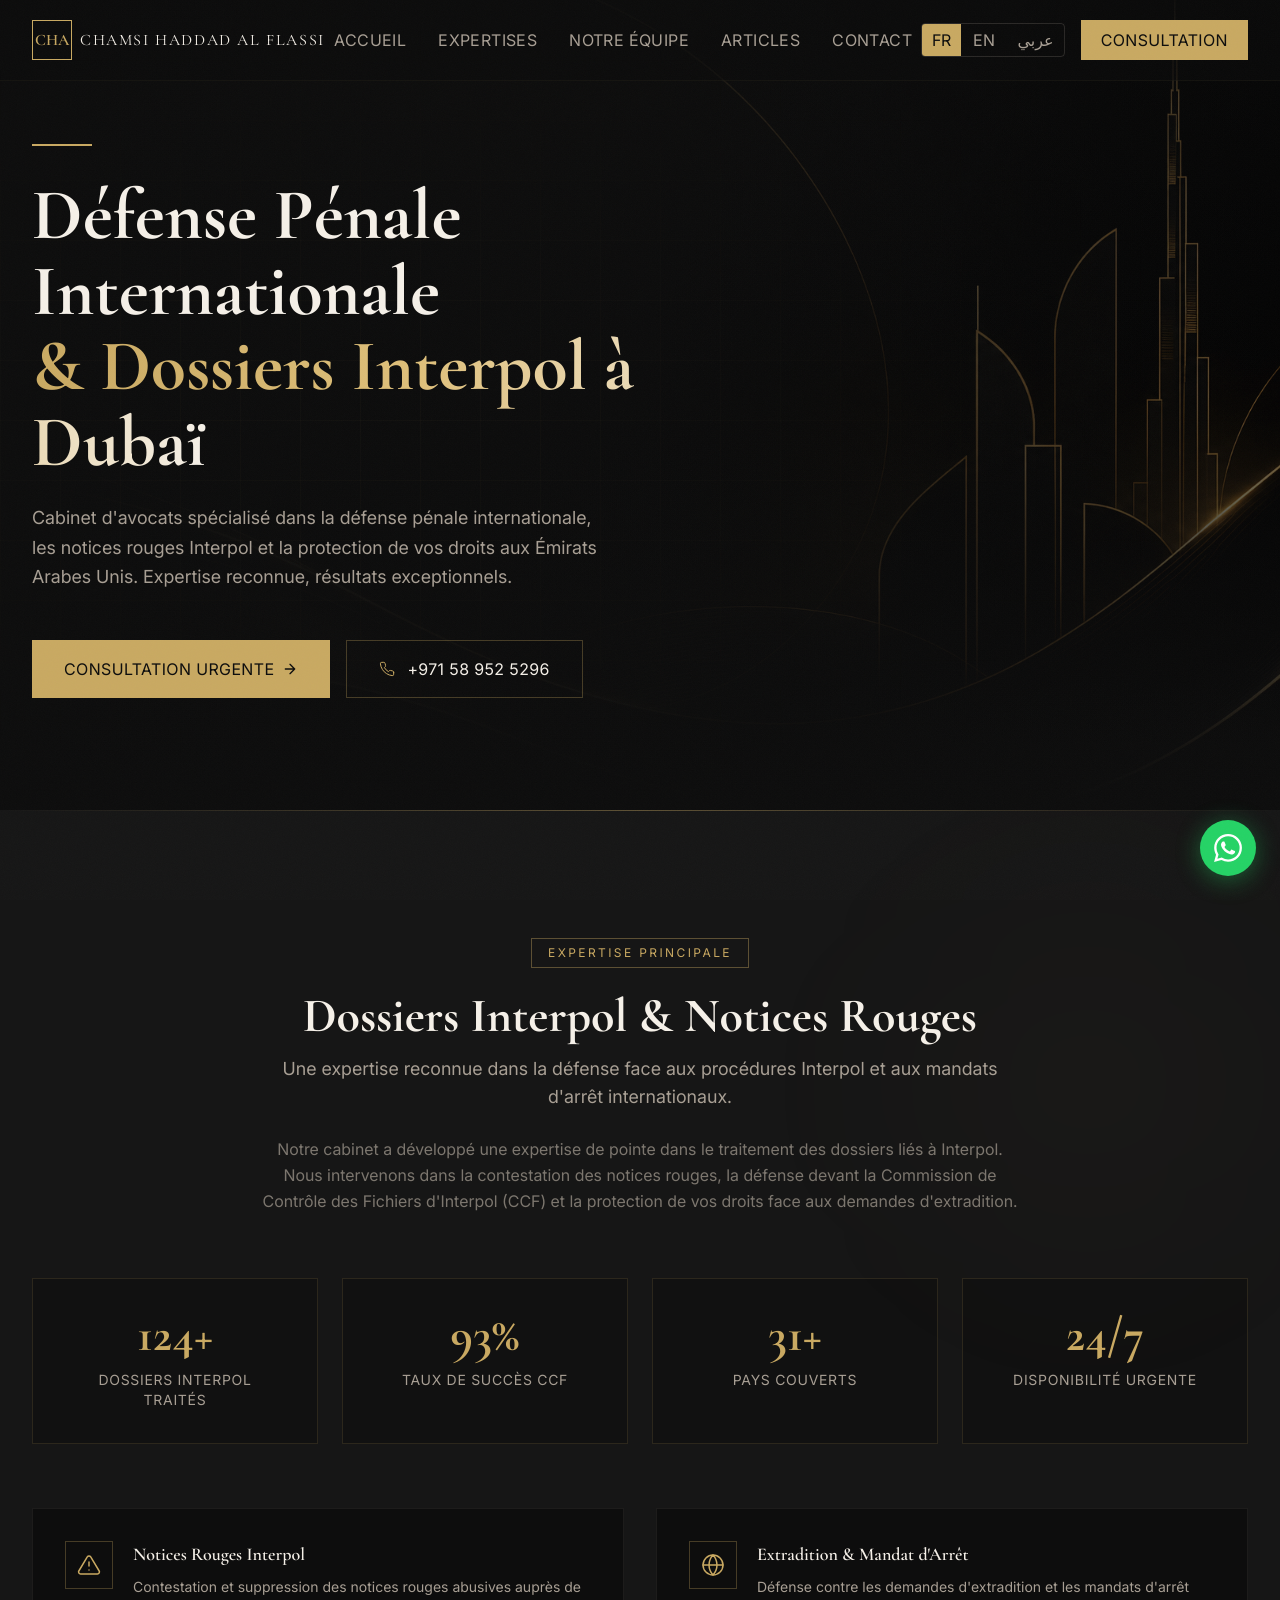
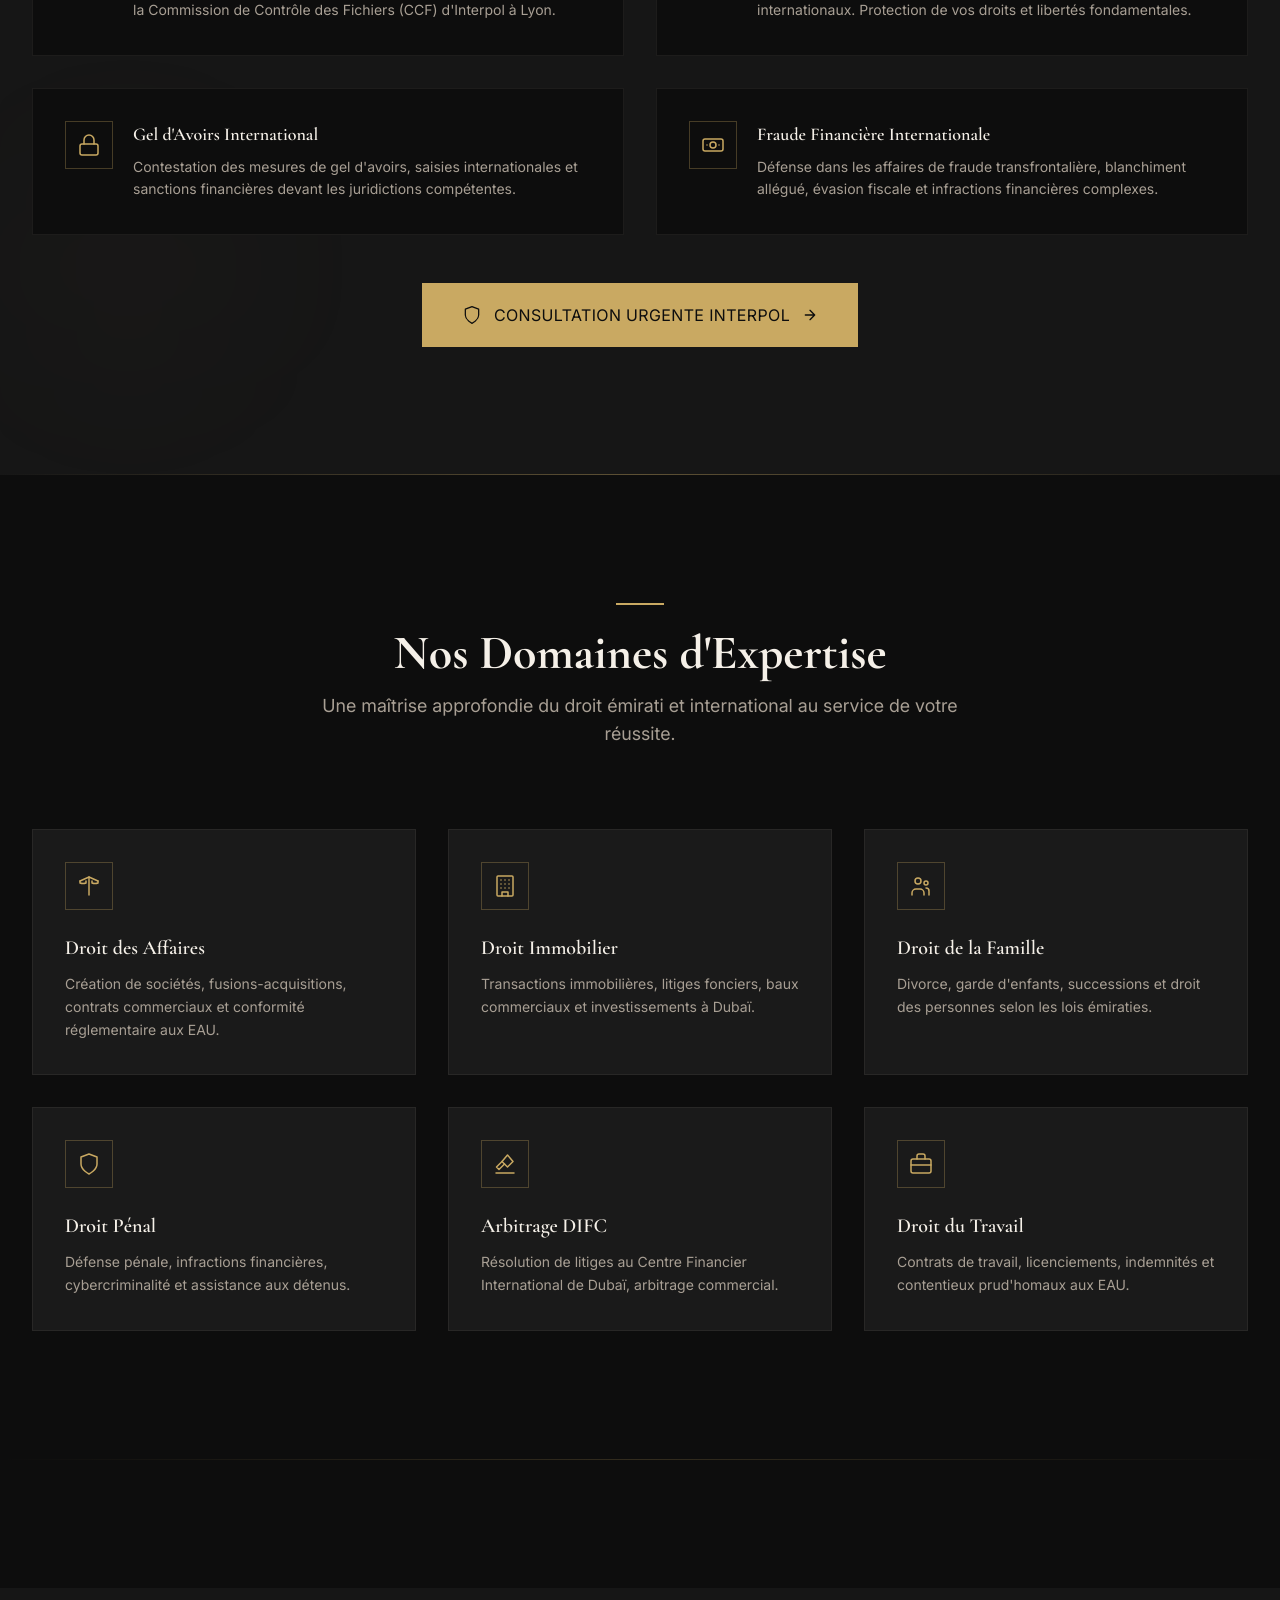
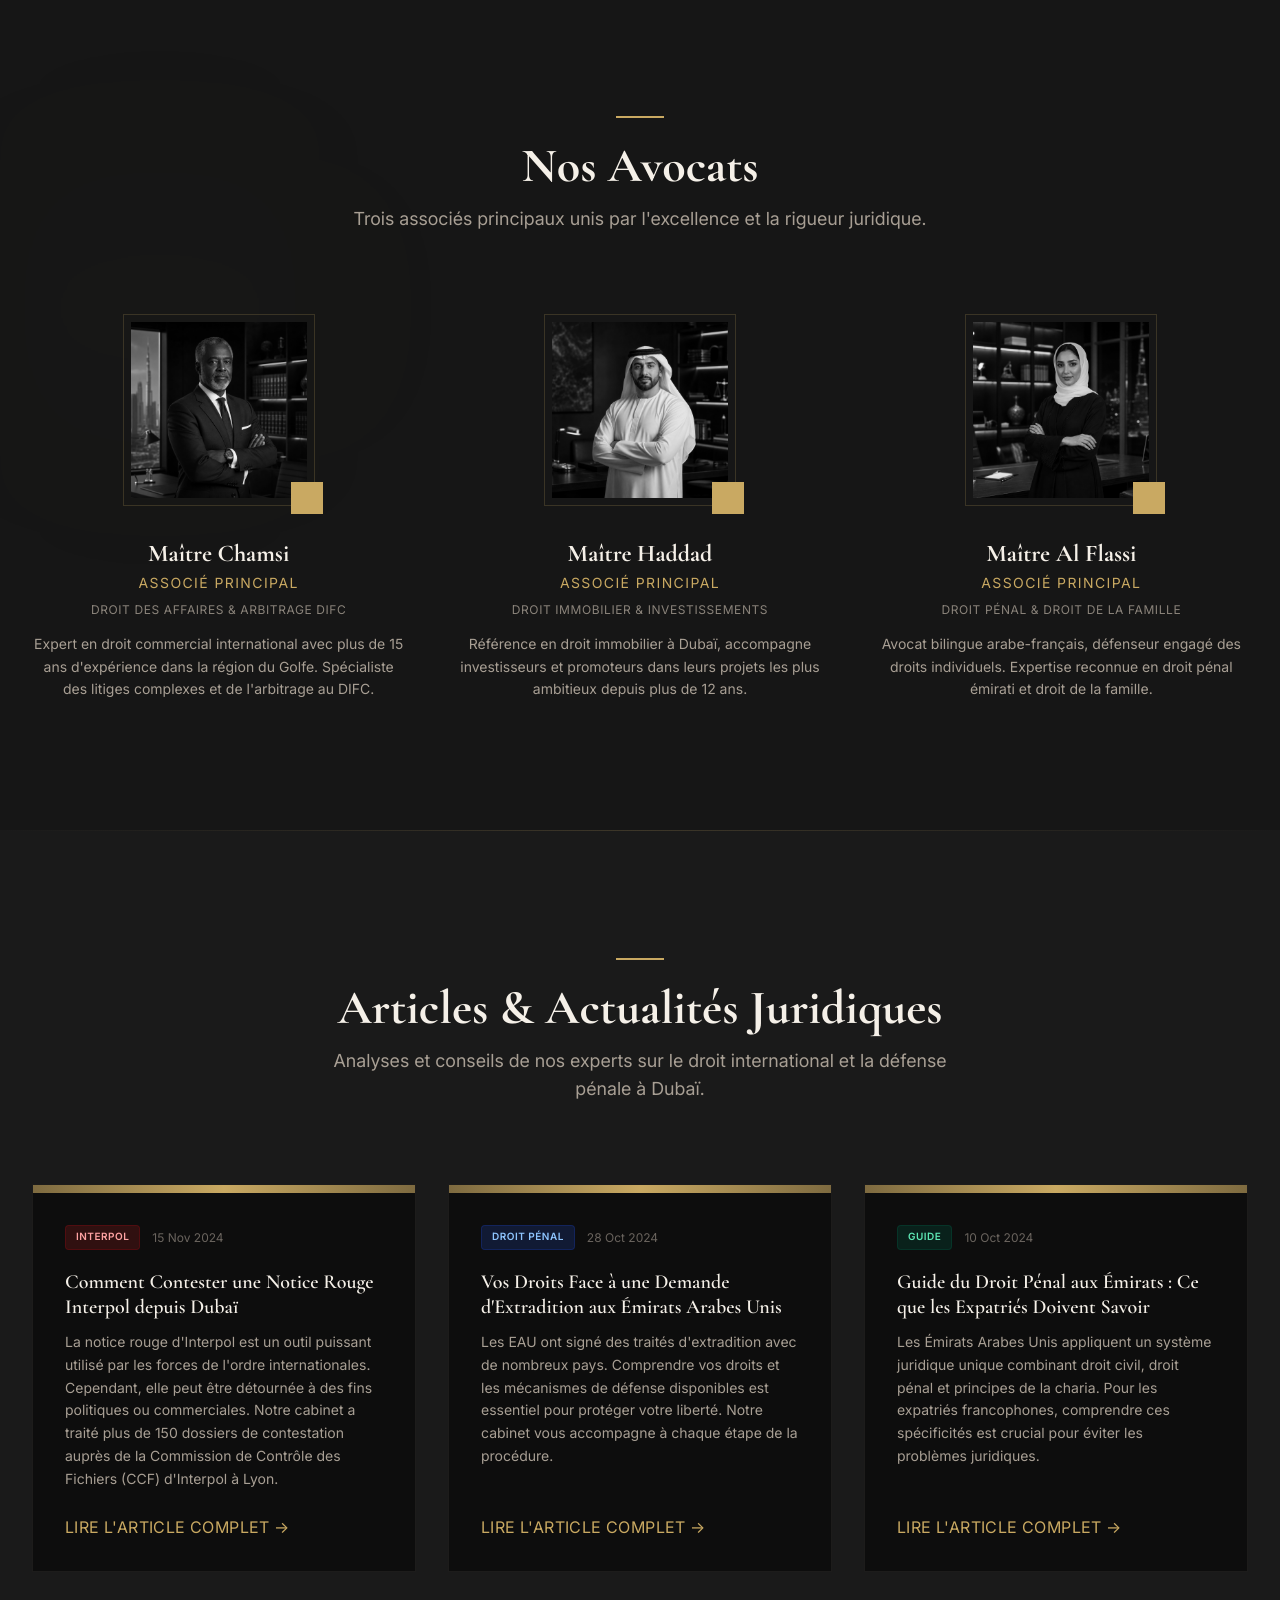
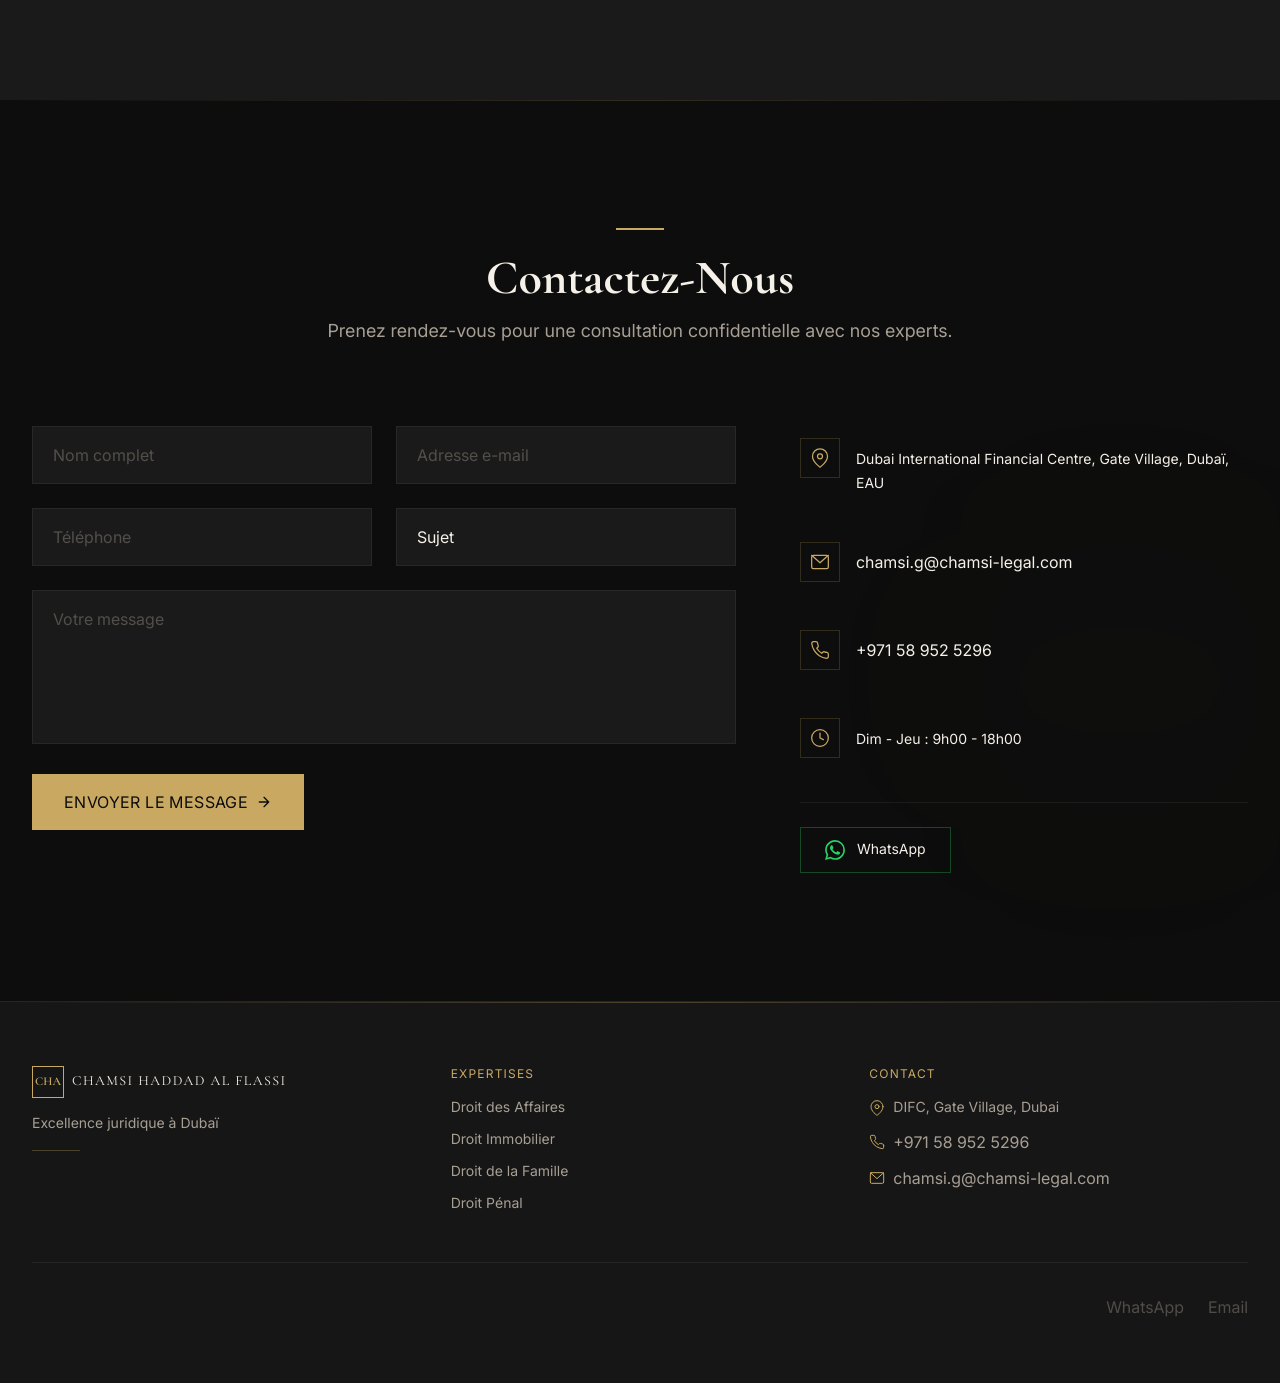
<file: index.html>
<!doctype html>
<html lang="fr">
  <head>
    <meta charset="UTF-8" />
    <link rel="icon" type="image/svg+xml" href="/favicon.svg" />
    <meta name="viewport" content="width=device-width, initial-scale=1.0" />
    <meta name="theme-color" content="#0D0D0D" />

    <!-- SEO Primary -->
    <title>Chamsi Legal — Cabinet d'Avocats à Dubaï | Interpol, Droit Pénal, Affaires</title>
    <meta name="description" content="Cabinet d'avocats international à Dubaï. Défense pénale, dossiers Interpol, notices rouges, extradition, droit des affaires, immobilier. Maître Chamsi, Maître Haddad, Maître Al Flassi. +971 58 952 5296" />
    <meta name="keywords" content="avocat dubai, lawyer dubai, interpol red notice, notice rouge interpol, avocat penal dubai, criminal lawyer dubai, محامي دبي, extradition UAE, DIFC arbitration, cabinet avocat dubai, chamsi legal, law firm dubai, avocat francophone dubai, محامي جنائي دبي" />
    <meta name="author" content="Chamsi, Haddad & Al Flassi - chamsi-legal.com" />
    <link rel="canonical" href="https://chamsi-legal.com/" />

    <!-- Hreflang pour multilinguisme -->
    <link rel="alternate" hreflang="fr" href="https://chamsi-legal.com/" />
    <link rel="alternate" hreflang="en" href="https://chamsi-legal.com/" />
    <link rel="alternate" hreflang="ar" href="https://chamsi-legal.com/" />
    <link rel="alternate" hreflang="x-default" href="https://chamsi-legal.com/" />

    <!-- Open Graph (Facebook, LinkedIn, WhatsApp) -->
    <meta property="og:type" content="website" />
    <meta property="og:site_name" content="Chamsi Legal" />
    <meta property="og:title" content="Chamsi Legal — Cabinet d'Avocats à Dubaï | Interpol & Droit Pénal" />
    <meta property="og:description" content="Cabinet d'avocats international à Dubaï. Spécialistes Interpol, notices rouges, défense pénale, droit des affaires. Maître Chamsi, Maître Haddad, Maître Al Flassi." />
    <meta property="og:url" content="https://chamsi-legal.com/" />
    <meta property="og:image" content="https://chamsi-legal.com/hero-background.png" />
    <meta property="og:image:width" content="1792" />
    <meta property="og:image:height" content="1024" />
    <meta property="og:locale" content="fr_FR" />
    <meta property="og:locale:alternate" content="en_US" />
    <meta property="og:locale:alternate" content="ar_AE" />

    <!-- Twitter Card -->
    <meta name="twitter:card" content="summary_large_image" />
    <meta name="twitter:title" content="Chamsi Legal — Cabinet d'Avocats à Dubaï" />
    <meta name="twitter:description" content="Défense pénale internationale, dossiers Interpol, notices rouges. Cabinet d'avocats d'élite à Dubaï." />
    <meta name="twitter:image" content="https://chamsi-legal.com/hero-background.png" />

    <!-- Geo targeting -->
    <meta name="geo.region" content="AE-DU" />
    <meta name="geo.placename" content="Dubai" />
    <meta name="geo.position" content="25.2048;55.2708" />
    <meta name="ICBM" content="25.2048, 55.2708" />

    <!-- JSON-LD Structured Data -->
    <script type="application/ld+json">
    {
      "@context": "https://schema.org",
      "@type": "LegalService",
      "name": "Chamsi, Haddad & Al Flassi - Chamsi Legal",
      "url": "https://chamsi-legal.com",
      "logo": "https://chamsi-legal.com/favicon.svg",
      "image": "https://chamsi-legal.com/hero-background.png",
      "description": "Cabinet d'avocats international à Dubaï spécialisé en défense pénale, dossiers Interpol, notices rouges, droit des affaires, immobilier et arbitrage DIFC.",
      "telephone": "+971589525296",
      "email": "chamsi.g@chamsi-legal.com",
      "address": {
        "@type": "PostalAddress",
        "streetAddress": "Gate Village, DIFC",
        "addressLocality": "Dubai",
        "addressCountry": "AE"
      },
      "geo": {
        "@type": "GeoCoordinates",
        "latitude": "25.2048",
        "longitude": "55.2708"
      },
      "openingHours": "Su-Th 09:00-18:00",
      "priceRange": "$$$",
      "areaServed": [
        { "@type": "Country", "name": "United Arab Emirates" },
        { "@type": "City", "name": "Dubai" }
      ],
      "knowsLanguage": ["fr", "en", "ar"],
      "hasOfferCatalog": {
        "@type": "OfferCatalog",
        "name": "Legal Services",
        "itemListElement": [
          { "@type": "Offer", "itemOffered": { "@type": "Service", "name": "Interpol Red Notice Defense" } },
          { "@type": "Offer", "itemOffered": { "@type": "Service", "name": "Criminal Defense" } },
          { "@type": "Offer", "itemOffered": { "@type": "Service", "name": "Corporate Law" } },
          { "@type": "Offer", "itemOffered": { "@type": "Service", "name": "Real Estate Law" } },
          { "@type": "Offer", "itemOffered": { "@type": "Service", "name": "Family Law" } },
          { "@type": "Offer", "itemOffered": { "@type": "Service", "name": "DIFC Arbitration" } },
          { "@type": "Offer", "itemOffered": { "@type": "Service", "name": "Employment Law" } }
        ]
      },
      "employee": [
        {
          "@type": "Person",
          "name": "Maître Chamsi",
          "jobTitle": "Senior Partner",
          "description": "Expert in international commercial law, DIFC arbitration. 15+ years experience."
        },
        {
          "@type": "Person",
          "name": "Maître Haddad",
          "jobTitle": "Senior Partner",
          "description": "Leading authority in Dubai real estate law and investments. 12+ years experience."
        },
        {
          "@type": "Person",
          "name": "Maître Al Flassi",
          "jobTitle": "Senior Partner",
          "description": "Bilingual Arabic-French attorney. Criminal law and family law specialist."
        }
      ],
      "sameAs": []
    }
    </script>

    <!-- Fonts -->
    <link rel="preconnect" href="https://fonts.googleapis.com" />
    <link rel="preconnect" href="https://fonts.gstatic.com" crossorigin />
    <link href="https://fonts.googleapis.com/css2?family=Cormorant+Garamond:ital,wght@0,400;0,500;0,600;0,700;1,400&family=Inter:wght@300;400;500;600;700&family=Noto+Kufi+Arabic:wght@400;500;600;700&display=swap" rel="stylesheet" />
    <script type="module" crossorigin src="/assets/index-__httsly.js"></script>
    <link rel="stylesheet" crossorigin href="/assets/index-7Fps_6po.css">
  </head>
  <body>
    <div id="root"></div>
  </body>
</html>
</file>
<file: assets/index-7Fps_6po.css>
/*! tailwindcss v4.3.0 | MIT License | https://tailwindcss.com */
@layer properties{@supports (((-webkit-hyphens:none)) and (not (margin-trim:inline))) or ((-moz-orient:inline) and (not (color:rgb(from red r g b)))){*,:before,:after,::backdrop{--tw-rotate-x:initial;--tw-rotate-y:initial;--tw-rotate-z:initial;--tw-skew-x:initial;--tw-skew-y:initial;--tw-space-y-reverse:0;--tw-border-style:solid;--tw-gradient-position:initial;--tw-gradient-from:#0000;--tw-gradient-via:#0000;--tw-gradient-to:#0000;--tw-gradient-stops:initial;--tw-gradient-via-stops:initial;--tw-gradient-from-position:0%;--tw-gradient-via-position:50%;--tw-gradient-to-position:100%;--tw-leading:initial;--tw-font-weight:initial;--tw-tracking:initial;--tw-blur:initial;--tw-brightness:initial;--tw-contrast:initial;--tw-grayscale:initial;--tw-hue-rotate:initial;--tw-invert:initial;--tw-opacity:initial;--tw-saturate:initial;--tw-sepia:initial;--tw-drop-shadow:initial;--tw-drop-shadow-color:initial;--tw-drop-shadow-alpha:100%;--tw-drop-shadow-size:initial;--tw-backdrop-blur:initial;--tw-backdrop-brightness:initial;--tw-backdrop-contrast:initial;--tw-backdrop-grayscale:initial;--tw-backdrop-hue-rotate:initial;--tw-backdrop-invert:initial;--tw-backdrop-opacity:initial;--tw-backdrop-saturate:initial;--tw-backdrop-sepia:initial;--tw-duration:initial;--tw-translate-x:0;--tw-translate-y:0;--tw-translate-z:0;--tw-scale-x:1;--tw-scale-y:1;--tw-scale-z:1;--tw-content:"";--tw-shadow:0 0 #0000;--tw-shadow-color:initial;--tw-shadow-alpha:100%;--tw-inset-shadow:0 0 #0000;--tw-inset-shadow-color:initial;--tw-inset-shadow-alpha:100%;--tw-ring-color:initial;--tw-ring-shadow:0 0 #0000;--tw-inset-ring-color:initial;--tw-inset-ring-shadow:0 0 #0000;--tw-ring-inset:initial;--tw-ring-offset-width:0px;--tw-ring-offset-color:#fff;--tw-ring-offset-shadow:0 0 #0000}}}@layer theme{:root,:host{--font-sans:ui-sans-serif, system-ui, sans-serif, "Apple Color Emoji", "Segoe UI Emoji", "Segoe UI Symbol", "Noto Color Emoji";--font-mono:ui-monospace, SFMono-Regular, Menlo, Monaco, Consolas, "Liberation Mono", "Courier New", monospace;--color-red-300:oklch(80.8% .114 19.571);--color-red-800:oklch(44.4% .177 26.899);--color-red-900:oklch(39.6% .141 25.723);--color-emerald-300:oklch(84.5% .143 164.978);--color-emerald-600:oklch(59.6% .145 163.225);--color-emerald-800:oklch(43.2% .095 166.913);--color-emerald-900:oklch(37.8% .077 168.94);--color-blue-300:oklch(80.9% .105 251.813);--color-blue-800:oklch(42.4% .199 265.638);--color-blue-900:oklch(37.9% .146 265.522);--color-black:#000;--color-white:#fff;--spacing:.25rem;--container-sm:24rem;--container-xl:36rem;--container-2xl:42rem;--container-3xl:48rem;--container-7xl:80rem;--text-xs:.75rem;--text-xs--line-height:calc(1 / .75);--text-sm:.875rem;--text-sm--line-height:calc(1.25 / .875);--text-base:1rem;--text-base--line-height:calc(1.5 / 1);--text-lg:1.125rem;--text-lg--line-height:calc(1.75 / 1.125);--text-xl:1.25rem;--text-xl--line-height:calc(1.75 / 1.25);--text-2xl:1.5rem;--text-2xl--line-height:calc(2 / 1.5);--text-3xl:1.875rem;--text-3xl--line-height:calc(2.25 / 1.875);--text-4xl:2.25rem;--text-4xl--line-height:calc(2.5 / 2.25);--text-5xl:3rem;--text-5xl--line-height:1;--text-6xl:3.75rem;--text-6xl--line-height:1;--text-7xl:4.5rem;--text-7xl--line-height:1;--font-weight-medium:500;--font-weight-semibold:600;--font-weight-bold:700;--tracking-normal:0em;--tracking-wide:.025em;--tracking-wider:.05em;--tracking-widest:.1em;--leading-tight:1.25;--leading-relaxed:1.625;--radius-sm:.25rem;--blur-sm:8px;--blur-md:12px;--default-transition-duration:.15s;--default-transition-timing-function:cubic-bezier(.4, 0, .2, 1);--default-font-family:var(--font-sans);--default-mono-font-family:var(--font-mono);--font-display:"Cormorant Garamond", serif;--font-body:"Inter", system-ui, sans-serif;--font-arabic:"Noto Kufi Arabic", sans-serif;--color-bg:#0d0d0d;--color-bg-elevated:#161616;--color-bg-card:#1a1a1a;--color-fg:#f5f0e8;--color-fg-muted:#a89f94;--color-accent:#c9a962;--color-accent-hover:#dfc07a}}@layer base{*,:after,:before,::backdrop{box-sizing:border-box;border:0 solid;margin:0;padding:0}::file-selector-button{box-sizing:border-box;border:0 solid;margin:0;padding:0}html,:host{-webkit-text-size-adjust:100%;tab-size:4;line-height:1.5;font-family:var(--default-font-family,ui-sans-serif, system-ui, sans-serif, "Apple Color Emoji", "Segoe UI Emoji", "Segoe UI Symbol", "Noto Color Emoji");font-feature-settings:var(--default-font-feature-settings,normal);font-variation-settings:var(--default-font-variation-settings,normal);-webkit-tap-highlight-color:transparent}hr{height:0;color:inherit;border-top-width:1px}abbr:where([title]){-webkit-text-decoration:underline dotted;text-decoration:underline dotted}h1,h2,h3,h4,h5,h6{font-size:inherit;font-weight:inherit}a{color:inherit;-webkit-text-decoration:inherit;-webkit-text-decoration:inherit;-webkit-text-decoration:inherit;-webkit-text-decoration:inherit;text-decoration:inherit}b,strong{font-weight:bolder}code,kbd,samp,pre{font-family:var(--default-mono-font-family,ui-monospace, SFMono-Regular, Menlo, Monaco, Consolas, "Liberation Mono", "Courier New", monospace);font-feature-settings:var(--default-mono-font-feature-settings,normal);font-variation-settings:var(--default-mono-font-variation-settings,normal);font-size:1em}small{font-size:80%}sub,sup{vertical-align:baseline;font-size:75%;line-height:0;position:relative}sub{bottom:-.25em}sup{top:-.5em}table{text-indent:0;border-color:inherit;border-collapse:collapse}:-moz-focusring{outline:auto}progress{vertical-align:baseline}summary{display:list-item}ol,ul,menu{list-style:none}img,svg,video,canvas,audio,iframe,embed,object{vertical-align:middle;display:block}img,video{max-width:100%;height:auto}button,input,select,optgroup,textarea{font:inherit;font-feature-settings:inherit;font-variation-settings:inherit;letter-spacing:inherit;color:inherit;opacity:1;background-color:#0000;border-radius:0}::file-selector-button{font:inherit;font-feature-settings:inherit;font-variation-settings:inherit;letter-spacing:inherit;color:inherit;opacity:1;background-color:#0000;border-radius:0}:where(select:is([multiple],[size])) optgroup{font-weight:bolder}:where(select:is([multiple],[size])) optgroup option{padding-inline-start:20px}::file-selector-button{margin-inline-end:4px}::placeholder{opacity:1}@supports (not ((-webkit-appearance:-apple-pay-button))) or (contain-intrinsic-size:1px){::placeholder{color:currentColor}@supports (color:color-mix(in lab, red, red)){::placeholder{color:color-mix(in oklab, currentcolor 50%, transparent)}}}textarea{resize:vertical}::-webkit-search-decoration{-webkit-appearance:none}::-webkit-date-and-time-value{min-height:1lh;text-align:inherit}::-webkit-datetime-edit{display:inline-flex}::-webkit-datetime-edit-fields-wrapper{padding:0}::-webkit-datetime-edit{padding-block:0}::-webkit-datetime-edit-year-field{padding-block:0}::-webkit-datetime-edit-month-field{padding-block:0}::-webkit-datetime-edit-day-field{padding-block:0}::-webkit-datetime-edit-hour-field{padding-block:0}::-webkit-datetime-edit-minute-field{padding-block:0}::-webkit-datetime-edit-second-field{padding-block:0}::-webkit-datetime-edit-millisecond-field{padding-block:0}::-webkit-datetime-edit-meridiem-field{padding-block:0}::-webkit-calendar-picker-indicator{line-height:1}:-moz-ui-invalid{box-shadow:none}button,input:where([type=button],[type=reset],[type=submit]){appearance:button}::file-selector-button{appearance:button}::-webkit-inner-spin-button{height:auto}::-webkit-outer-spin-button{height:auto}[hidden]:where(:not([hidden=until-found])){display:none!important}}@layer components;@layer utilities{.visible{visibility:visible}.absolute{position:absolute}.fixed{position:fixed}.relative{position:relative}.static{position:static}.sticky{position:sticky}.inset-0{inset:calc(var(--spacing) * 0)}.inset-2{inset:calc(var(--spacing) * 2)}.top-0{top:calc(var(--spacing) * 0)}.top-20{top:calc(var(--spacing) * 20)}.top-40{top:calc(var(--spacing) * 40)}.-right-2{right:calc(var(--spacing) * -2)}.right-0{right:calc(var(--spacing) * 0)}.-bottom-2{bottom:calc(var(--spacing) * -2)}.bottom-0{bottom:calc(var(--spacing) * 0)}.bottom-20{bottom:calc(var(--spacing) * 20)}.bottom-40{bottom:calc(var(--spacing) * 40)}.left-0{left:calc(var(--spacing) * 0)}.z-10{z-index:10}.z-50{z-index:50}.z-\[100\]{z-index:100}.-mx-3{margin-inline:calc(var(--spacing) * -3)}.mx-auto{margin-inline:auto}.mt-1{margin-top:calc(var(--spacing) * 1)}.mt-2{margin-top:calc(var(--spacing) * 2)}.mt-3{margin-top:calc(var(--spacing) * 3)}.mt-8{margin-top:calc(var(--spacing) * 8)}.mt-20{margin-top:calc(var(--spacing) * 20)}.mb-1{margin-bottom:calc(var(--spacing) * 1)}.mb-2{margin-bottom:calc(var(--spacing) * 2)}.mb-3{margin-bottom:calc(var(--spacing) * 3)}.mb-4{margin-bottom:calc(var(--spacing) * 4)}.mb-5{margin-bottom:calc(var(--spacing) * 5)}.mb-6{margin-bottom:calc(var(--spacing) * 6)}.mb-8{margin-bottom:calc(var(--spacing) * 8)}.mb-10{margin-bottom:calc(var(--spacing) * 10)}.mb-12{margin-bottom:calc(var(--spacing) * 12)}.mb-16{margin-bottom:calc(var(--spacing) * 16)}.flex{display:flex}.grid{display:grid}.hidden{display:none}.inline-block{display:inline-block}.inline-flex{display:inline-flex}.h-1{height:calc(var(--spacing) * 1)}.h-2{height:calc(var(--spacing) * 2)}.h-4{height:calc(var(--spacing) * 4)}.h-5{height:calc(var(--spacing) * 5)}.h-6{height:calc(var(--spacing) * 6)}.h-7{height:calc(var(--spacing) * 7)}.h-8{height:calc(var(--spacing) * 8)}.h-10{height:calc(var(--spacing) * 10)}.h-12{height:calc(var(--spacing) * 12)}.h-14{height:calc(var(--spacing) * 14)}.h-16{height:calc(var(--spacing) * 16)}.h-24{height:calc(var(--spacing) * 24)}.h-32{height:calc(var(--spacing) * 32)}.h-48{height:calc(var(--spacing) * 48)}.h-64{height:calc(var(--spacing) * 64)}.h-80{height:calc(var(--spacing) * 80)}.h-96{height:calc(var(--spacing) * 96)}.h-\[1px\]{height:1px}.h-\[2px\]{height:2px}.h-full{height:100%}.max-h-\[85vh\]{max-height:85vh}.min-h-\[680px\]{min-height:680px}.min-h-\[720px\]{min-height:720px}.min-h-screen{min-height:100vh}.w-4{width:calc(var(--spacing) * 4)}.w-5{width:calc(var(--spacing) * 5)}.w-6{width:calc(var(--spacing) * 6)}.w-7{width:calc(var(--spacing) * 7)}.w-8{width:calc(var(--spacing) * 8)}.w-10{width:calc(var(--spacing) * 10)}.w-12{width:calc(var(--spacing) * 12)}.w-48{width:calc(var(--spacing) * 48)}.w-64{width:calc(var(--spacing) * 64)}.w-80{width:calc(var(--spacing) * 80)}.w-96{width:calc(var(--spacing) * 96)}.w-full{width:100%}.max-w-2xl{max-width:var(--container-2xl)}.max-w-3xl{max-width:var(--container-3xl)}.max-w-7xl{max-width:var(--container-7xl)}.max-w-sm{max-width:var(--container-sm)}.max-w-xl{max-width:var(--container-xl)}.flex-1{flex:1}.flex-shrink-0{flex-shrink:0}.transform{transform:var(--tw-rotate-x,) var(--tw-rotate-y,) var(--tw-rotate-z,) var(--tw-skew-x,) var(--tw-skew-y,)}.animate-\[pulse-glow_3s_ease-in-out_infinite\]{animation:3s ease-in-out infinite pulse-glow}.cursor-default{cursor:default}.resize{resize:both}.resize-none{resize:none}.appearance-none{appearance:none}.grid-cols-1{grid-template-columns:repeat(1,minmax(0,1fr))}.grid-cols-2{grid-template-columns:repeat(2,minmax(0,1fr))}.flex-col{flex-direction:column}.items-center{align-items:center}.items-start{align-items:flex-start}.justify-between{justify-content:space-between}.justify-center{justify-content:center}.gap-0\.5{gap:calc(var(--spacing) * .5)}.gap-1{gap:calc(var(--spacing) * 1)}.gap-2{gap:calc(var(--spacing) * 2)}.gap-3{gap:calc(var(--spacing) * 3)}.gap-4{gap:calc(var(--spacing) * 4)}.gap-5{gap:calc(var(--spacing) * 5)}.gap-6{gap:calc(var(--spacing) * 6)}.gap-8{gap:calc(var(--spacing) * 8)}.gap-10{gap:calc(var(--spacing) * 10)}.gap-12{gap:calc(var(--spacing) * 12)}:where(.space-y-3>:not(:last-child)){--tw-space-y-reverse:0;margin-block-start:calc(calc(var(--spacing) * 3) * var(--tw-space-y-reverse));margin-block-end:calc(calc(var(--spacing) * 3) * calc(1 - var(--tw-space-y-reverse)))}:where(.space-y-5>:not(:last-child)){--tw-space-y-reverse:0;margin-block-start:calc(calc(var(--spacing) * 5) * var(--tw-space-y-reverse));margin-block-end:calc(calc(var(--spacing) * 5) * calc(1 - var(--tw-space-y-reverse)))}:where(.space-y-6>:not(:last-child)){--tw-space-y-reverse:0;margin-block-start:calc(calc(var(--spacing) * 6) * var(--tw-space-y-reverse));margin-block-end:calc(calc(var(--spacing) * 6) * calc(1 - var(--tw-space-y-reverse)))}.self-start{align-self:flex-start}.overflow-hidden{overflow:hidden}.overflow-y-auto{overflow-y:auto}.rounded{border-radius:.25rem}.rounded-full{border-radius:3.40282e38px}.rounded-none{border-radius:0}.rounded-sm{border-radius:var(--radius-sm)}.border{border-style:var(--tw-border-style);border-width:1px}.border-t{border-top-style:var(--tw-border-style);border-top-width:1px}.border-b{border-bottom-style:var(--tw-border-style);border-bottom-width:1px}.border-\[\#25D366\]\/30{border-color:oklab(76.0953% -.174012 .10152/.3)}.border-accent{border-color:var(--color-accent)}.border-accent\/5{border-color:#c9a9620d}@supports (color:color-mix(in lab, red, red)){.border-accent\/5{border-color:color-mix(in oklab, var(--color-accent) 5%, transparent)}}.border-accent\/10{border-color:#c9a9621a}@supports (color:color-mix(in lab, red, red)){.border-accent\/10{border-color:color-mix(in oklab, var(--color-accent) 10%, transparent)}}.border-accent\/15{border-color:#c9a96226}@supports (color:color-mix(in lab, red, red)){.border-accent\/15{border-color:color-mix(in oklab, var(--color-accent) 15%, transparent)}}.border-accent\/20{border-color:#c9a96233}@supports (color:color-mix(in lab, red, red)){.border-accent\/20{border-color:color-mix(in oklab, var(--color-accent) 20%, transparent)}}.border-accent\/30{border-color:#c9a9624d}@supports (color:color-mix(in lab, red, red)){.border-accent\/30{border-color:color-mix(in oklab, var(--color-accent) 30%, transparent)}}.border-accent\/40{border-color:#c9a96266}@supports (color:color-mix(in lab, red, red)){.border-accent\/40{border-color:color-mix(in oklab, var(--color-accent) 40%, transparent)}}.border-blue-800\/30{border-color:#193cb84d}@supports (color:color-mix(in lab, red, red)){.border-blue-800\/30{border-color:color-mix(in oklab, var(--color-blue-800) 30%, transparent)}}.border-emerald-800\/30{border-color:#005f464d}@supports (color:color-mix(in lab, red, red)){.border-emerald-800\/30{border-color:color-mix(in oklab, var(--color-emerald-800) 30%, transparent)}}.border-fg-muted\/10{border-color:#a89f941a}@supports (color:color-mix(in lab, red, red)){.border-fg-muted\/10{border-color:color-mix(in oklab, var(--color-fg-muted) 10%, transparent)}}.border-fg-muted\/20{border-color:#a89f9433}@supports (color:color-mix(in lab, red, red)){.border-fg-muted\/20{border-color:color-mix(in oklab, var(--color-fg-muted) 20%, transparent)}}.border-red-800\/30{border-color:#9f07124d}@supports (color:color-mix(in lab, red, red)){.border-red-800\/30{border-color:color-mix(in oklab, var(--color-red-800) 30%, transparent)}}.bg-accent{background-color:var(--color-accent)}.bg-accent\/30{background-color:#c9a9624d}@supports (color:color-mix(in lab, red, red)){.bg-accent\/30{background-color:color-mix(in oklab, var(--color-accent) 30%, transparent)}}.bg-accent\/\[0\.02\]{background-color:#c9a96205}@supports (color:color-mix(in lab, red, red)){.bg-accent\/\[0\.02\]{background-color:color-mix(in oklab, var(--color-accent) 2%, transparent)}}.bg-accent\/\[0\.015\]{background-color:#c9a96204}@supports (color:color-mix(in lab, red, red)){.bg-accent\/\[0\.015\]{background-color:color-mix(in oklab, var(--color-accent) 1.5%, transparent)}}.bg-bg{background-color:var(--color-bg)}.bg-bg-card{background-color:var(--color-bg-card)}.bg-bg-elevated{background-color:var(--color-bg-elevated)}.bg-bg\/50{background-color:#0d0d0d80}@supports (color:color-mix(in lab, red, red)){.bg-bg\/50{background-color:color-mix(in oklab, var(--color-bg) 50%, transparent)}}.bg-bg\/60{background-color:#0d0d0d99}@supports (color:color-mix(in lab, red, red)){.bg-bg\/60{background-color:color-mix(in oklab, var(--color-bg) 60%, transparent)}}.bg-bg\/80{background-color:#0d0d0dcc}@supports (color:color-mix(in lab, red, red)){.bg-bg\/80{background-color:color-mix(in oklab, var(--color-bg) 80%, transparent)}}.bg-bg\/90{background-color:#0d0d0de6}@supports (color:color-mix(in lab, red, red)){.bg-bg\/90{background-color:color-mix(in oklab, var(--color-bg) 90%, transparent)}}.bg-bg\/95{background-color:#0d0d0df2}@supports (color:color-mix(in lab, red, red)){.bg-bg\/95{background-color:color-mix(in oklab, var(--color-bg) 95%, transparent)}}.bg-black\/70{background-color:#000000b3}@supports (color:color-mix(in lab, red, red)){.bg-black\/70{background-color:color-mix(in oklab, var(--color-black) 70%, transparent)}}.bg-black\/80{background-color:#000c}@supports (color:color-mix(in lab, red, red)){.bg-black\/80{background-color:color-mix(in oklab, var(--color-black) 80%, transparent)}}.bg-blue-900\/30{background-color:#1c398e4d}@supports (color:color-mix(in lab, red, red)){.bg-blue-900\/30{background-color:color-mix(in oklab, var(--color-blue-900) 30%, transparent)}}.bg-emerald-600{background-color:var(--color-emerald-600)}.bg-emerald-900\/30{background-color:#004e3b4d}@supports (color:color-mix(in lab, red, red)){.bg-emerald-900\/30{background-color:color-mix(in oklab, var(--color-emerald-900) 30%, transparent)}}.bg-red-900\/30{background-color:#82181a4d}@supports (color:color-mix(in lab, red, red)){.bg-red-900\/30{background-color:color-mix(in oklab, var(--color-red-900) 30%, transparent)}}.bg-gradient-to-r{--tw-gradient-position:to right in oklab;background-image:linear-gradient(var(--tw-gradient-stops))}.bg-gradient-to-t{--tw-gradient-position:to top in oklab;background-image:linear-gradient(var(--tw-gradient-stops))}.from-accent\/60{--tw-gradient-from:#c9a96299}@supports (color:color-mix(in lab, red, red)){.from-accent\/60{--tw-gradient-from:color-mix(in oklab, var(--color-accent) 60%, transparent)}}.from-accent\/60{--tw-gradient-stops:var(--tw-gradient-via-stops,var(--tw-gradient-position), var(--tw-gradient-from) var(--tw-gradient-from-position), var(--tw-gradient-to) var(--tw-gradient-to-position))}.from-bg{--tw-gradient-from:var(--color-bg);--tw-gradient-stops:var(--tw-gradient-via-stops,var(--tw-gradient-position), var(--tw-gradient-from) var(--tw-gradient-from-position), var(--tw-gradient-to) var(--tw-gradient-to-position))}.from-transparent{--tw-gradient-from:transparent;--tw-gradient-stops:var(--tw-gradient-via-stops,var(--tw-gradient-position), var(--tw-gradient-from) var(--tw-gradient-from-position), var(--tw-gradient-to) var(--tw-gradient-to-position))}.via-accent{--tw-gradient-via:var(--color-accent);--tw-gradient-via-stops:var(--tw-gradient-position), var(--tw-gradient-from) var(--tw-gradient-from-position), var(--tw-gradient-via) var(--tw-gradient-via-position), var(--tw-gradient-to) var(--tw-gradient-to-position);--tw-gradient-stops:var(--tw-gradient-via-stops)}.via-accent\/20{--tw-gradient-via:#c9a96233}@supports (color:color-mix(in lab, red, red)){.via-accent\/20{--tw-gradient-via:color-mix(in oklab, var(--color-accent) 20%, transparent)}}.via-accent\/20{--tw-gradient-via-stops:var(--tw-gradient-position), var(--tw-gradient-from) var(--tw-gradient-from-position), var(--tw-gradient-via) var(--tw-gradient-via-position), var(--tw-gradient-to) var(--tw-gradient-to-position);--tw-gradient-stops:var(--tw-gradient-via-stops)}.via-accent\/30{--tw-gradient-via:#c9a9624d}@supports (color:color-mix(in lab, red, red)){.via-accent\/30{--tw-gradient-via:color-mix(in oklab, var(--color-accent) 30%, transparent)}}.via-accent\/30{--tw-gradient-via-stops:var(--tw-gradient-position), var(--tw-gradient-from) var(--tw-gradient-from-position), var(--tw-gradient-via) var(--tw-gradient-via-position), var(--tw-gradient-to) var(--tw-gradient-to-position);--tw-gradient-stops:var(--tw-gradient-via-stops)}.via-accent\/40{--tw-gradient-via:#c9a96266}@supports (color:color-mix(in lab, red, red)){.via-accent\/40{--tw-gradient-via:color-mix(in oklab, var(--color-accent) 40%, transparent)}}.via-accent\/40{--tw-gradient-via-stops:var(--tw-gradient-position), var(--tw-gradient-from) var(--tw-gradient-from-position), var(--tw-gradient-via) var(--tw-gradient-via-position), var(--tw-gradient-to) var(--tw-gradient-to-position);--tw-gradient-stops:var(--tw-gradient-via-stops)}.via-bg\/85{--tw-gradient-via:#0d0d0dd9}@supports (color:color-mix(in lab, red, red)){.via-bg\/85{--tw-gradient-via:color-mix(in oklab, var(--color-bg) 85%, transparent)}}.via-bg\/85{--tw-gradient-via-stops:var(--tw-gradient-position), var(--tw-gradient-from) var(--tw-gradient-from-position), var(--tw-gradient-via) var(--tw-gradient-via-position), var(--tw-gradient-to) var(--tw-gradient-to-position);--tw-gradient-stops:var(--tw-gradient-via-stops)}.via-bg\/90{--tw-gradient-via:#0d0d0de6}@supports (color:color-mix(in lab, red, red)){.via-bg\/90{--tw-gradient-via:color-mix(in oklab, var(--color-bg) 90%, transparent)}}.via-bg\/90{--tw-gradient-via-stops:var(--tw-gradient-position), var(--tw-gradient-from) var(--tw-gradient-from-position), var(--tw-gradient-via) var(--tw-gradient-via-position), var(--tw-gradient-to) var(--tw-gradient-to-position);--tw-gradient-stops:var(--tw-gradient-via-stops)}.via-transparent{--tw-gradient-via:transparent;--tw-gradient-via-stops:var(--tw-gradient-position), var(--tw-gradient-from) var(--tw-gradient-from-position), var(--tw-gradient-via) var(--tw-gradient-via-position), var(--tw-gradient-to) var(--tw-gradient-to-position);--tw-gradient-stops:var(--tw-gradient-via-stops)}.to-accent\/60{--tw-gradient-to:#c9a96299}@supports (color:color-mix(in lab, red, red)){.to-accent\/60{--tw-gradient-to:color-mix(in oklab, var(--color-accent) 60%, transparent)}}.to-accent\/60{--tw-gradient-stops:var(--tw-gradient-via-stops,var(--tw-gradient-position), var(--tw-gradient-from) var(--tw-gradient-from-position), var(--tw-gradient-to) var(--tw-gradient-to-position))}.to-bg\/30{--tw-gradient-to:#0d0d0d4d}@supports (color:color-mix(in lab, red, red)){.to-bg\/30{--tw-gradient-to:color-mix(in oklab, var(--color-bg) 30%, transparent)}}.to-bg\/30{--tw-gradient-stops:var(--tw-gradient-via-stops,var(--tw-gradient-position), var(--tw-gradient-from) var(--tw-gradient-from-position), var(--tw-gradient-to) var(--tw-gradient-to-position))}.to-bg\/40{--tw-gradient-to:#0d0d0d66}@supports (color:color-mix(in lab, red, red)){.to-bg\/40{--tw-gradient-to:color-mix(in oklab, var(--color-bg) 40%, transparent)}}.to-bg\/40{--tw-gradient-stops:var(--tw-gradient-via-stops,var(--tw-gradient-position), var(--tw-gradient-from) var(--tw-gradient-from-position), var(--tw-gradient-to) var(--tw-gradient-to-position))}.to-transparent{--tw-gradient-to:transparent;--tw-gradient-stops:var(--tw-gradient-via-stops,var(--tw-gradient-position), var(--tw-gradient-from) var(--tw-gradient-from-position), var(--tw-gradient-to) var(--tw-gradient-to-position))}.object-cover{object-fit:cover}.object-top{object-position:top}.p-1{padding:calc(var(--spacing) * 1)}.p-3{padding:calc(var(--spacing) * 3)}.p-4{padding:calc(var(--spacing) * 4)}.p-6{padding:calc(var(--spacing) * 6)}.p-8{padding:calc(var(--spacing) * 8)}.px-2{padding-inline:calc(var(--spacing) * 2)}.px-2\.5{padding-inline:calc(var(--spacing) * 2.5)}.px-4{padding-inline:calc(var(--spacing) * 4)}.px-5{padding-inline:calc(var(--spacing) * 5)}.px-6{padding-inline:calc(var(--spacing) * 6)}.px-8{padding-inline:calc(var(--spacing) * 8)}.px-10{padding-inline:calc(var(--spacing) * 10)}.py-1{padding-block:calc(var(--spacing) * 1)}.py-1\.5{padding-block:calc(var(--spacing) * 1.5)}.py-2{padding-block:calc(var(--spacing) * 2)}.py-3{padding-block:calc(var(--spacing) * 3)}.py-4{padding-block:calc(var(--spacing) * 4)}.py-5{padding-block:calc(var(--spacing) * 5)}.py-6{padding-block:calc(var(--spacing) * 6)}.py-8{padding-block:calc(var(--spacing) * 8)}.py-12{padding-block:calc(var(--spacing) * 12)}.py-20{padding-block:calc(var(--spacing) * 20)}.pt-2{padding-top:calc(var(--spacing) * 2)}.pt-6{padding-top:calc(var(--spacing) * 6)}.pt-8{padding-top:calc(var(--spacing) * 8)}.pt-24{padding-top:calc(var(--spacing) * 24)}.pt-28{padding-top:calc(var(--spacing) * 28)}.pb-8{padding-bottom:calc(var(--spacing) * 8)}.pb-16{padding-bottom:calc(var(--spacing) * 16)}.pb-20{padding-bottom:calc(var(--spacing) * 20)}.text-center{text-align:center}.text-start{text-align:start}.font-arabic{font-family:var(--font-arabic)}.font-display{font-family:var(--font-display)}.text-2xl{font-size:var(--text-2xl);line-height:var(--tw-leading,var(--text-2xl--line-height))}.text-3xl{font-size:var(--text-3xl);line-height:var(--tw-leading,var(--text-3xl--line-height))}.text-4xl{font-size:var(--text-4xl);line-height:var(--tw-leading,var(--text-4xl--line-height))}.text-base{font-size:var(--text-base);line-height:var(--tw-leading,var(--text-base--line-height))}.text-lg{font-size:var(--text-lg);line-height:var(--tw-leading,var(--text-lg--line-height))}.text-sm{font-size:var(--text-sm);line-height:var(--tw-leading,var(--text-sm--line-height))}.text-xl{font-size:var(--text-xl);line-height:var(--tw-leading,var(--text-xl--line-height))}.text-xs{font-size:var(--text-xs);line-height:var(--tw-leading,var(--text-xs--line-height))}.text-\[10px\]{font-size:10px}.leading-\[1\.1\]{--tw-leading:1.1;line-height:1.1}.leading-\[1\.05\]{--tw-leading:1.05;line-height:1.05}.leading-\[1\.8\]{--tw-leading:1.8;line-height:1.8}.leading-none{--tw-leading:1;line-height:1}.leading-relaxed{--tw-leading:var(--leading-relaxed);line-height:var(--leading-relaxed)}.leading-tight{--tw-leading:var(--leading-tight);line-height:var(--leading-tight)}.font-bold{--tw-font-weight:var(--font-weight-bold);font-weight:var(--font-weight-bold)}.font-medium{--tw-font-weight:var(--font-weight-medium);font-weight:var(--font-weight-medium)}.font-semibold{--tw-font-weight:var(--font-weight-semibold);font-weight:var(--font-weight-semibold)}.tracking-\[0\.2em\]{--tw-tracking:.2em;letter-spacing:.2em}.tracking-normal{--tw-tracking:var(--tracking-normal);letter-spacing:var(--tracking-normal)}.tracking-wide{--tw-tracking:var(--tracking-wide);letter-spacing:var(--tracking-wide)}.tracking-wider{--tw-tracking:var(--tracking-wider);letter-spacing:var(--tracking-wider)}.tracking-widest{--tw-tracking:var(--tracking-widest);letter-spacing:var(--tracking-widest)}.text-\[\#25D366\]{color:#25d366}.text-accent{color:var(--color-accent)}.text-bg{color:var(--color-bg)}.text-blue-300{color:var(--color-blue-300)}.text-emerald-300{color:var(--color-emerald-300)}.text-fg{color:var(--color-fg)}.text-fg-muted{color:var(--color-fg-muted)}.text-fg-muted\/40{color:#a89f9466}@supports (color:color-mix(in lab, red, red)){.text-fg-muted\/40{color:color-mix(in oklab, var(--color-fg-muted) 40%, transparent)}}.text-fg-muted\/60{color:#a89f9499}@supports (color:color-mix(in lab, red, red)){.text-fg-muted\/60{color:color-mix(in oklab, var(--color-fg-muted) 60%, transparent)}}.text-fg-muted\/70{color:#a89f94b3}@supports (color:color-mix(in lab, red, red)){.text-fg-muted\/70{color:color-mix(in oklab, var(--color-fg-muted) 70%, transparent)}}.text-fg-muted\/80{color:#a89f94cc}@supports (color:color-mix(in lab, red, red)){.text-fg-muted\/80{color:color-mix(in oklab, var(--color-fg-muted) 80%, transparent)}}.text-red-300{color:var(--color-red-300)}.text-white{color:var(--color-white)}.uppercase{text-transform:uppercase}.underline-offset-4{text-underline-offset:4px}.blur{--tw-blur:blur(8px);filter:var(--tw-blur,) var(--tw-brightness,) var(--tw-contrast,) var(--tw-grayscale,) var(--tw-hue-rotate,) var(--tw-invert,) var(--tw-saturate,) var(--tw-sepia,) var(--tw-drop-shadow,)}.blur-\[80px\]{--tw-blur:blur(80px);filter:var(--tw-blur,) var(--tw-brightness,) var(--tw-contrast,) var(--tw-grayscale,) var(--tw-hue-rotate,) var(--tw-invert,) var(--tw-saturate,) var(--tw-sepia,) var(--tw-drop-shadow,)}.blur-\[100px\]{--tw-blur:blur(100px);filter:var(--tw-blur,) var(--tw-brightness,) var(--tw-contrast,) var(--tw-grayscale,) var(--tw-hue-rotate,) var(--tw-invert,) var(--tw-saturate,) var(--tw-sepia,) var(--tw-drop-shadow,)}.blur-\[120px\]{--tw-blur:blur(120px);filter:var(--tw-blur,) var(--tw-brightness,) var(--tw-contrast,) var(--tw-grayscale,) var(--tw-hue-rotate,) var(--tw-invert,) var(--tw-saturate,) var(--tw-sepia,) var(--tw-drop-shadow,)}.grayscale{--tw-grayscale:grayscale(100%);filter:var(--tw-blur,) var(--tw-brightness,) var(--tw-contrast,) var(--tw-grayscale,) var(--tw-hue-rotate,) var(--tw-invert,) var(--tw-saturate,) var(--tw-sepia,) var(--tw-drop-shadow,)}.filter{filter:var(--tw-blur,) var(--tw-brightness,) var(--tw-contrast,) var(--tw-grayscale,) var(--tw-hue-rotate,) var(--tw-invert,) var(--tw-saturate,) var(--tw-sepia,) var(--tw-drop-shadow,)}.backdrop-blur-md{--tw-backdrop-blur:blur(var(--blur-md));-webkit-backdrop-filter:var(--tw-backdrop-blur,) var(--tw-backdrop-brightness,) var(--tw-backdrop-contrast,) var(--tw-backdrop-grayscale,) var(--tw-backdrop-hue-rotate,) var(--tw-backdrop-invert,) var(--tw-backdrop-opacity,) var(--tw-backdrop-saturate,) var(--tw-backdrop-sepia,);backdrop-filter:var(--tw-backdrop-blur,) var(--tw-backdrop-brightness,) var(--tw-backdrop-contrast,) var(--tw-backdrop-grayscale,) var(--tw-backdrop-hue-rotate,) var(--tw-backdrop-invert,) var(--tw-backdrop-opacity,) var(--tw-backdrop-saturate,) var(--tw-backdrop-sepia,)}.backdrop-blur-sm{--tw-backdrop-blur:blur(var(--blur-sm));-webkit-backdrop-filter:var(--tw-backdrop-blur,) var(--tw-backdrop-brightness,) var(--tw-backdrop-contrast,) var(--tw-backdrop-grayscale,) var(--tw-backdrop-hue-rotate,) var(--tw-backdrop-invert,) var(--tw-backdrop-opacity,) var(--tw-backdrop-saturate,) var(--tw-backdrop-sepia,);backdrop-filter:var(--tw-backdrop-blur,) var(--tw-backdrop-brightness,) var(--tw-backdrop-contrast,) var(--tw-backdrop-grayscale,) var(--tw-backdrop-hue-rotate,) var(--tw-backdrop-invert,) var(--tw-backdrop-opacity,) var(--tw-backdrop-saturate,) var(--tw-backdrop-sepia,)}.transition{transition-property:color,background-color,border-color,outline-color,text-decoration-color,fill,stroke,--tw-gradient-from,--tw-gradient-via,--tw-gradient-to,opacity,box-shadow,transform,translate,scale,rotate,filter,-webkit-backdrop-filter,backdrop-filter,display,content-visibility,overlay,pointer-events;transition-timing-function:var(--tw-ease,var(--default-transition-timing-function));transition-duration:var(--tw-duration,var(--default-transition-duration))}.transition-all{transition-property:all;transition-timing-function:var(--tw-ease,var(--default-transition-timing-function));transition-duration:var(--tw-duration,var(--default-transition-duration))}.transition-colors{transition-property:color,background-color,border-color,outline-color,text-decoration-color,fill,stroke,--tw-gradient-from,--tw-gradient-via,--tw-gradient-to;transition-timing-function:var(--tw-ease,var(--default-transition-timing-function));transition-duration:var(--tw-duration,var(--default-transition-duration))}.transition-transform{transition-property:transform,translate,scale,rotate;transition-timing-function:var(--tw-ease,var(--default-transition-timing-function));transition-duration:var(--tw-duration,var(--default-transition-duration))}.duration-200{--tw-duration:.2s;transition-duration:.2s}.duration-300{--tw-duration:.3s;transition-duration:.3s}.duration-500{--tw-duration:.5s;transition-duration:.5s}.duration-700{--tw-duration:.7s;transition-duration:.7s}@media (hover:hover){.group-hover\:-right-3:is(:where(.group):hover *){right:calc(var(--spacing) * -3)}.group-hover\:-bottom-3:is(:where(.group):hover *){bottom:calc(var(--spacing) * -3)}.group-hover\:h-10:is(:where(.group):hover *){height:calc(var(--spacing) * 10)}.group-hover\:w-10:is(:where(.group):hover *){width:calc(var(--spacing) * 10)}.group-hover\:translate-x-1:is(:where(.group):hover *){--tw-translate-x:calc(var(--spacing) * 1);translate:var(--tw-translate-x) var(--tw-translate-y)}.group-hover\:scale-105:is(:where(.group):hover *){--tw-scale-x:105%;--tw-scale-y:105%;--tw-scale-z:105%;scale:var(--tw-scale-x) var(--tw-scale-y)}.group-hover\:animate-\[float_1s_ease_infinite\]:is(:where(.group):hover *){animation:1s infinite float}.group-hover\:border-accent\/40:is(:where(.group):hover *){border-color:#c9a96266}@supports (color:color-mix(in lab, red, red)){.group-hover\:border-accent\/40:is(:where(.group):hover *){border-color:color-mix(in oklab, var(--color-accent) 40%, transparent)}}.group-hover\:border-accent\/50:is(:where(.group):hover *){border-color:#c9a96280}@supports (color:color-mix(in lab, red, red)){.group-hover\:border-accent\/50:is(:where(.group):hover *){border-color:color-mix(in oklab, var(--color-accent) 50%, transparent)}}.group-hover\:bg-accent\/5:is(:where(.group):hover *){background-color:#c9a9620d}@supports (color:color-mix(in lab, red, red)){.group-hover\:bg-accent\/5:is(:where(.group):hover *){background-color:color-mix(in oklab, var(--color-accent) 5%, transparent)}}.group-hover\:bg-accent\/10:is(:where(.group):hover *){background-color:#c9a9621a}@supports (color:color-mix(in lab, red, red)){.group-hover\:bg-accent\/10:is(:where(.group):hover *){background-color:color-mix(in oklab, var(--color-accent) 10%, transparent)}}.group-hover\:text-\[\#25D366\]:is(:where(.group):hover *){color:#25d366}.group-hover\:text-accent:is(:where(.group):hover *){color:var(--color-accent)}.group-hover\:grayscale-0:is(:where(.group):hover *){--tw-grayscale:grayscale(0%);filter:var(--tw-blur,) var(--tw-brightness,) var(--tw-contrast,) var(--tw-grayscale,) var(--tw-hue-rotate,) var(--tw-invert,) var(--tw-saturate,) var(--tw-sepia,) var(--tw-drop-shadow,)}}.placeholder\:text-fg-muted\/40::placeholder{color:#a89f9466}@supports (color:color-mix(in lab, red, red)){.placeholder\:text-fg-muted\/40::placeholder{color:color-mix(in oklab, var(--color-fg-muted) 40%, transparent)}}.after\:absolute:after{content:var(--tw-content);position:absolute}.after\:bottom-\[-4px\]:after{content:var(--tw-content);bottom:-4px}.after\:left-0:after{content:var(--tw-content);left:calc(var(--spacing) * 0)}.after\:h-\[1px\]:after{content:var(--tw-content);height:1px}.after\:w-0:after{content:var(--tw-content);width:calc(var(--spacing) * 0)}.after\:bg-accent:after{content:var(--tw-content);background-color:var(--color-accent)}.after\:transition-all:after{content:var(--tw-content);transition-property:all;transition-timing-function:var(--tw-ease,var(--default-transition-timing-function));transition-duration:var(--tw-duration,var(--default-transition-duration))}.after\:duration-300:after{content:var(--tw-content);--tw-duration:.3s;transition-duration:.3s}.after\:content-\[\'\'\]:after{--tw-content:"";content:var(--tw-content)}@media (hover:hover){.hover\:border-\[\#25D366\]\/50:hover{border-color:oklab(76.0953% -.174012 .10152/.5)}.hover\:border-accent:hover{border-color:var(--color-accent)}.hover\:border-accent\/30:hover{border-color:#c9a9624d}@supports (color:color-mix(in lab, red, red)){.hover\:border-accent\/30:hover{border-color:color-mix(in oklab, var(--color-accent) 30%, transparent)}}.hover\:bg-\[\#25D366\]\/10:hover{background-color:oklab(76.0953% -.174012 .10152/.1)}.hover\:bg-accent-hover:hover{background-color:var(--color-accent-hover)}.hover\:bg-accent\/5:hover{background-color:#c9a9620d}@supports (color:color-mix(in lab, red, red)){.hover\:bg-accent\/5:hover{background-color:color-mix(in oklab, var(--color-accent) 5%, transparent)}}.hover\:bg-accent\/\[0\.03\]:hover{background-color:#c9a96208}@supports (color:color-mix(in lab, red, red)){.hover\:bg-accent\/\[0\.03\]:hover{background-color:color-mix(in oklab, var(--color-accent) 3%, transparent)}}.hover\:bg-fg-muted\/5:hover{background-color:#a89f940d}@supports (color:color-mix(in lab, red, red)){.hover\:bg-fg-muted\/5:hover{background-color:color-mix(in oklab, var(--color-fg-muted) 5%, transparent)}}.hover\:text-accent:hover{color:var(--color-accent)}.hover\:text-fg:hover{color:var(--color-fg)}.hover\:underline:hover{text-decoration-line:underline}.hover\:shadow-\[0_4px_20px_rgba\(201\,169\,98\,0\.3\)\]:hover{--tw-shadow:0 4px 20px var(--tw-shadow-color,#c9a9624d);box-shadow:var(--tw-inset-shadow), var(--tw-inset-ring-shadow), var(--tw-ring-offset-shadow), var(--tw-ring-shadow), var(--tw-shadow)}.hover\:shadow-\[0_8px_32px_rgba\(201\,169\,98\,0\.35\)\]:hover{--tw-shadow:0 8px 32px var(--tw-shadow-color,#c9a96259);box-shadow:var(--tw-inset-shadow), var(--tw-inset-ring-shadow), var(--tw-ring-offset-shadow), var(--tw-ring-shadow), var(--tw-shadow)}.hover\:after\:w-full:hover:after{content:var(--tw-content);width:100%}}.focus\:border-accent:focus{border-color:var(--color-accent)}.focus\:outline-none:focus{--tw-outline-style:none;outline-style:none}@media (width>=640px){.sm\:w-auto{width:auto}.sm\:grid-cols-2{grid-template-columns:repeat(2,minmax(0,1fr))}.sm\:flex-row{flex-direction:row}}@media (width>=768px){.md\:block{display:block}.md\:inline-flex{display:inline-flex}.md\:grid-cols-2{grid-template-columns:repeat(2,minmax(0,1fr))}.md\:grid-cols-3{grid-template-columns:repeat(3,minmax(0,1fr))}.md\:grid-cols-4{grid-template-columns:repeat(4,minmax(0,1fr))}.md\:flex-row{flex-direction:row}.md\:px-8{padding-inline:calc(var(--spacing) * 8)}.md\:text-3xl{font-size:var(--text-3xl);line-height:var(--tw-leading,var(--text-3xl--line-height))}.md\:text-4xl{font-size:var(--text-4xl);line-height:var(--tw-leading,var(--text-4xl--line-height))}.md\:text-5xl{font-size:var(--text-5xl);line-height:var(--tw-leading,var(--text-5xl--line-height))}.md\:text-6xl{font-size:var(--text-6xl);line-height:var(--tw-leading,var(--text-6xl--line-height))}}@media (width>=1024px){.lg\:col-span-2{grid-column:span 2/span 2}.lg\:col-span-3{grid-column:span 3/span 3}.lg\:mt-32{margin-top:calc(var(--spacing) * 32)}.lg\:mb-20{margin-bottom:calc(var(--spacing) * 20)}.lg\:flex{display:flex}.lg\:hidden{display:none}.lg\:h-10{height:calc(var(--spacing) * 10)}.lg\:h-20{height:calc(var(--spacing) * 20)}.lg\:min-h-\[78vh\]{min-height:78vh}.lg\:min-h-\[85vh\]{min-height:85vh}.lg\:w-10{width:calc(var(--spacing) * 10)}.lg\:grid-cols-3{grid-template-columns:repeat(3,minmax(0,1fr))}.lg\:grid-cols-5{grid-template-columns:repeat(5,minmax(0,1fr))}.lg\:gap-6{gap:calc(var(--spacing) * 6)}.lg\:gap-8{gap:calc(var(--spacing) * 8)}.lg\:gap-12{gap:calc(var(--spacing) * 12)}.lg\:gap-16{gap:calc(var(--spacing) * 16)}.lg\:p-8{padding:calc(var(--spacing) * 8)}.lg\:px-8{padding-inline:calc(var(--spacing) * 8)}.lg\:py-16{padding-block:calc(var(--spacing) * 16)}.lg\:py-32{padding-block:calc(var(--spacing) * 32)}.lg\:pt-32{padding-top:calc(var(--spacing) * 32)}.lg\:pt-36{padding-top:calc(var(--spacing) * 36)}.lg\:pb-20{padding-bottom:calc(var(--spacing) * 20)}.lg\:pb-28{padding-bottom:calc(var(--spacing) * 28)}.lg\:text-4xl{font-size:var(--text-4xl);line-height:var(--tw-leading,var(--text-4xl--line-height))}.lg\:text-5xl{font-size:var(--text-5xl);line-height:var(--tw-leading,var(--text-5xl--line-height))}.lg\:text-6xl{font-size:var(--text-6xl);line-height:var(--tw-leading,var(--text-6xl--line-height))}.lg\:text-7xl{font-size:var(--text-7xl);line-height:var(--tw-leading,var(--text-7xl--line-height))}.lg\:text-base{font-size:var(--text-base);line-height:var(--tw-leading,var(--text-base--line-height))}.lg\:text-lg{font-size:var(--text-lg);line-height:var(--tw-leading,var(--text-lg--line-height))}.lg\:text-sm{font-size:var(--text-sm);line-height:var(--tw-leading,var(--text-sm--line-height))}}.rtl\:rotate-180:where(:is(:lang(ae),:lang(ar),:lang(arc),:lang(bcc),:lang(bqi),:lang(ckb),:lang(dv),:lang(fa),:lang(glk),:lang(he),:lang(ku),:lang(mzn),:lang(nqo),:lang(pnb),:lang(ps),:lang(sd),:lang(ug),:lang(ur),:lang(yi)),[dir=rtl],[dir=rtl] *){rotate:180deg}@media (hover:hover){.rtl\:group-hover\:-translate-x-1:where(:is(:lang(ae),:lang(ar),:lang(arc),:lang(bcc),:lang(bqi),:lang(ckb),:lang(dv),:lang(fa),:lang(glk),:lang(he),:lang(ku),:lang(mzn),:lang(nqo),:lang(pnb),:lang(ps),:lang(sd),:lang(ug),:lang(ur),:lang(yi)),[dir=rtl],[dir=rtl] *):is(:where(.group):hover *){--tw-translate-x:calc(var(--spacing) * -1);translate:var(--tw-translate-x) var(--tw-translate-y)}}}*{box-sizing:border-box}html{background:var(--color-bg);scroll-behavior:smooth}body{background:var(--color-bg);min-width:320px;color:var(--color-fg);font-family:var(--font-body);text-rendering:geometricprecision;-webkit-font-smoothing:antialiased;margin:0}[dir=rtl]{font-family:var(--font-arabic), var(--font-body)}img,svg,video,canvas{max-width:100%;display:block}button,a,input,textarea,select{font:inherit}::selection{color:#f5f0e8;background:#c9a9624d}::-webkit-scrollbar{width:6px}::-webkit-scrollbar-track{background:#0d0d0d}::-webkit-scrollbar-thumb{background:#c9a9624d;border-radius:3px}::-webkit-scrollbar-thumb:hover{background:#c9a96280}@media (prefers-reduced-motion:reduce){*,:before,:after{scroll-behavior:auto!important;transition-duration:.01ms!important;animation-duration:.01ms!important;animation-iteration-count:1!important}}@keyframes fadeUp{0%{opacity:0;transform:translateY(24px)}to{opacity:1;transform:translateY(0)}}@keyframes fadeDown{0%{opacity:0;transform:translateY(-40px)}to{opacity:1;transform:translateY(0)}}@keyframes expandWidth{0%{width:0}to{width:60px}}@keyframes shimmer{0%{background-position:-200%}to{background-position:200%}}@keyframes pulse-glow{0%,to{box-shadow:0 0 #c9a96226}50%{box-shadow:0 0 30px 4px #c9a96214}}@keyframes float{0%,to{transform:translateY(0)}50%{transform:translateY(-6px)}}@keyframes gradient-shift{0%{background-position:0%}50%{background-position:100%}to{background-position:0%}}@keyframes line-draw{0%{stroke-dashoffset:100px}to{stroke-dashoffset:0}}@keyframes counter-glow{0%,to{text-shadow:0 0 #0000}50%{text-shadow:0 0 20px #c9a9624d}}@keyframes scale-in{0%{opacity:0;transform:scale(.92)}to{opacity:1;transform:scale(1)}}@keyframes slide-up-fade{0%{opacity:0;transform:translateY(40px)}to{opacity:1;transform:translateY(0)}}.grain-overlay:before{content:"";z-index:9999;pointer-events:none;opacity:.025;background-image:url("data:image/svg+xml,%3Csvg viewBox='0 0 256 256' xmlns='http://www.w3.org/2000/svg'%3E%3Cfilter id='n'%3E%3CfeTurbulence type='fractalNoise' baseFrequency='0.9' numOctaves='4' stitchTiles='stitch'/%3E%3C/filter%3E%3Crect width='100%25' height='100%25' filter='url(%23n)'/%3E%3C/svg%3E");background-size:200px 200px;position:fixed;inset:0}.scroll-progress{z-index:100;background:linear-gradient(90deg,#c9a962,#dfc07a,#c9a962);height:2px;transition:width .15s;position:fixed;top:0;left:0}.navbar-glass{-webkit-backdrop-filter:blur(16px)saturate(1.5)}.navbar-shrunk{height:56px!important}.navbar-shrunk .nav-logo-box{width:32px!important;height:32px!important}.card-hover{transition:transform .5s cubic-bezier(.23,1,.32,1),box-shadow .5s cubic-bezier(.23,1,.32,1),border-color .5s}.card-hover:hover{transform:translateY(-4px);box-shadow:0 20px 60px -15px #c9a96214,0 0 0 1px #c9a9621a}.gold-line-left{position:relative}.gold-line-left:before{content:"";opacity:0;background:linear-gradient(#0000,#c9a962,#0000);width:2px;transition:opacity .5s;position:absolute;top:0;bottom:0;left:0}[dir=rtl] .gold-line-left:before{left:auto;right:0}.gold-line-left:hover:before{opacity:1}.shimmer-text{-webkit-text-fill-color:transparent;background:linear-gradient(90deg,#c9a962 0%,#dfc07a 25%,#f5f0e8 50%,#dfc07a 75%,#c9a962 100%) 0 0/200%;-webkit-background-clip:text;background-clip:text;animation:4s linear infinite shimmer}.whatsapp-float{z-index:90;animation:3s ease-in-out infinite float;position:fixed;bottom:24px;right:24px}[dir=rtl] .whatsapp-float{left:24px;right:auto}.whatsapp-float a{background:#25d366;border-radius:50%;justify-content:center;align-items:center;width:56px;height:56px;transition:transform .3s,box-shadow .3s;display:flex;box-shadow:0 4px 24px #25d36666}.whatsapp-float a:hover{transform:scale(1.1);box-shadow:0 6px 32px #25d36680}.scroll-top-btn{z-index:90;cursor:pointer;opacity:0;pointer-events:none;background:#1a1a1ae6;border:1px solid #c9a96233;justify-content:center;align-items:center;width:44px;height:44px;transition:opacity .3s,transform .3s,background .3s,border-color .3s;display:flex;position:fixed;bottom:92px;right:24px;transform:translateY(16px)}[dir=rtl] .scroll-top-btn{left:24px;right:auto}.scroll-top-btn.visible{opacity:1;pointer-events:auto;transform:translateY(0)}.scroll-top-btn:hover{background:#c9a96226;border-color:#c9a96280}.hero-grid{background-image:linear-gradient(#c9a96208 1px,#0000 1px),linear-gradient(90deg,#c9a96208 1px,#0000 1px);background-size:60px 60px;position:absolute;inset:0;-webkit-mask-image:radial-gradient(at 30%,#000 0%,#0000 70%);mask-image:radial-gradient(at 30%,#000 0%,#0000 70%)}.stat-counter{animation:3s ease-in-out infinite counter-glow}.section-divider{background:linear-gradient(90deg,#0000,#c9a96233,#0000);height:1px}.form-input-pro{transition:all .3s;position:relative}.form-input-pro:focus{border-color:#c9a962;box-shadow:0 0 0 3px #c9a9621a}.team-image-frame{position:relative}.team-image-frame:after{content:"";-webkit-mask-composite:xor;opacity:0;-webkit-mask-composite:xor;-webkit-mask-source-type:auto,auto;-webkit-mask-composite:xor;-webkit-mask-source-type:auto,auto;background:linear-gradient(135deg,#c9a9624d,#0000,#c9a9621a) border-box;border:1px solid #0000;transition:opacity .5s;position:absolute;inset:-4px;-webkit-mask-image:linear-gradient(#fff 0 0),linear-gradient(#fff 0 0);mask-image:linear-gradient(#fff 0 0),linear-gradient(#fff 0 0);-webkit-mask-position:0 0,0 0;mask-position:0 0,0 0;-webkit-mask-size:auto,auto;mask-size:auto,auto;-webkit-mask-repeat:repeat,repeat;mask-repeat:repeat,repeat;-webkit-mask-clip:padding-box,border-box;mask-clip:padding-box,border-box;-webkit-mask-origin:padding-box,border-box;mask-origin:padding-box,border-box;-webkit-mask-composite:xor;mask-composite:exclude;-webkit-mask-source-type:auto,auto;mask-mode:match-source,match-source}.group:hover .team-image-frame:after{opacity:1}@property --tw-rotate-x{syntax:"*";inherits:false}@property --tw-rotate-y{syntax:"*";inherits:false}@property --tw-rotate-z{syntax:"*";inherits:false}@property --tw-skew-x{syntax:"*";inherits:false}@property --tw-skew-y{syntax:"*";inherits:false}@property --tw-space-y-reverse{syntax:"*";inherits:false;initial-value:0}@property --tw-border-style{syntax:"*";inherits:false;initial-value:solid}@property --tw-gradient-position{syntax:"*";inherits:false}@property --tw-gradient-from{syntax:"<color>";inherits:false;initial-value:#0000}@property --tw-gradient-via{syntax:"<color>";inherits:false;initial-value:#0000}@property --tw-gradient-to{syntax:"<color>";inherits:false;initial-value:#0000}@property --tw-gradient-stops{syntax:"*";inherits:false}@property --tw-gradient-via-stops{syntax:"*";inherits:false}@property --tw-gradient-from-position{syntax:"<length-percentage>";inherits:false;initial-value:0%}@property --tw-gradient-via-position{syntax:"<length-percentage>";inherits:false;initial-value:50%}@property --tw-gradient-to-position{syntax:"<length-percentage>";inherits:false;initial-value:100%}@property --tw-leading{syntax:"*";inherits:false}@property --tw-font-weight{syntax:"*";inherits:false}@property --tw-tracking{syntax:"*";inherits:false}@property --tw-blur{syntax:"*";inherits:false}@property --tw-brightness{syntax:"*";inherits:false}@property --tw-contrast{syntax:"*";inherits:false}@property --tw-grayscale{syntax:"*";inherits:false}@property --tw-hue-rotate{syntax:"*";inherits:false}@property --tw-invert{syntax:"*";inherits:false}@property --tw-opacity{syntax:"*";inherits:false}@property --tw-saturate{syntax:"*";inherits:false}@property --tw-sepia{syntax:"*";inherits:false}@property --tw-drop-shadow{syntax:"*";inherits:false}@property --tw-drop-shadow-color{syntax:"*";inherits:false}@property --tw-drop-shadow-alpha{syntax:"<percentage>";inherits:false;initial-value:100%}@property --tw-drop-shadow-size{syntax:"*";inherits:false}@property --tw-backdrop-blur{syntax:"*";inherits:false}@property --tw-backdrop-brightness{syntax:"*";inherits:false}@property --tw-backdrop-contrast{syntax:"*";inherits:false}@property --tw-backdrop-grayscale{syntax:"*";inherits:false}@property --tw-backdrop-hue-rotate{syntax:"*";inherits:false}@property --tw-backdrop-invert{syntax:"*";inherits:false}@property --tw-backdrop-opacity{syntax:"*";inherits:false}@property --tw-backdrop-saturate{syntax:"*";inherits:false}@property --tw-backdrop-sepia{syntax:"*";inherits:false}@property --tw-duration{syntax:"*";inherits:false}@property --tw-translate-x{syntax:"*";inherits:false;initial-value:0}@property --tw-translate-y{syntax:"*";inherits:false;initial-value:0}@property --tw-translate-z{syntax:"*";inherits:false;initial-value:0}@property --tw-scale-x{syntax:"*";inherits:false;initial-value:1}@property --tw-scale-y{syntax:"*";inherits:false;initial-value:1}@property --tw-scale-z{syntax:"*";inherits:false;initial-value:1}@property --tw-content{syntax:"*";inherits:false;initial-value:""}@property --tw-shadow{syntax:"*";inherits:false;initial-value:0 0 #0000}@property --tw-shadow-color{syntax:"*";inherits:false}@property --tw-shadow-alpha{syntax:"<percentage>";inherits:false;initial-value:100%}@property --tw-inset-shadow{syntax:"*";inherits:false;initial-value:0 0 #0000}@property --tw-inset-shadow-color{syntax:"*";inherits:false}@property --tw-inset-shadow-alpha{syntax:"<percentage>";inherits:false;initial-value:100%}@property --tw-ring-color{syntax:"*";inherits:false}@property --tw-ring-shadow{syntax:"*";inherits:false;initial-value:0 0 #0000}@property --tw-inset-ring-color{syntax:"*";inherits:false}@property --tw-inset-ring-shadow{syntax:"*";inherits:false;initial-value:0 0 #0000}@property --tw-ring-inset{syntax:"*";inherits:false}@property --tw-ring-offset-width{syntax:"<length>";inherits:false;initial-value:0}@property --tw-ring-offset-color{syntax:"*";inherits:false;initial-value:#fff}@property --tw-ring-offset-shadow{syntax:"*";inherits:false;initial-value:0 0 #0000}
</file>
